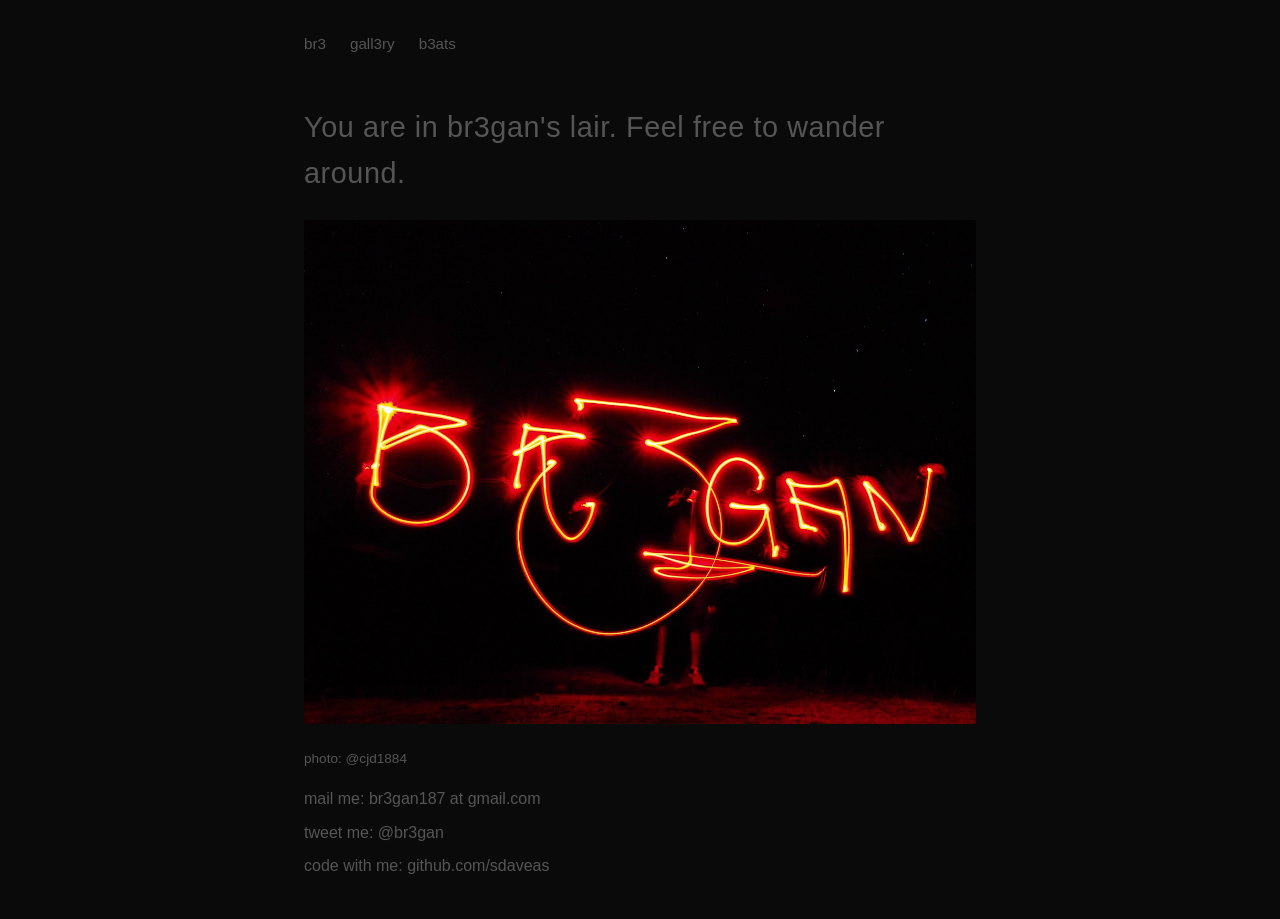
<file: index.html>
<!DOCTYPE html>
<html lang="en">
<head>
<meta charset="utf-8">
<meta name="viewport" content="width=device-width, initial-scale=1">
<title>br3</title>
<link rel="stylesheet" href="style.css">
<meta name="description" content="photo: @cjd1884">
<meta property="og:title" content="br3">
<meta property="og:url" content="https://br3gan.com/">
<meta property="og:description" content="photo: @cjd1884">
</head>
<body>
<div class="wrap">
<nav>
<a href="./" class="active">br3</a>
<a href="./gall3ry.html">gall3ry</a>
<a href="./b3ats.html">b3ats</a>
</nav>
<h1>You are in br3gan's lair. Feel free to wander around.</h1>
<img src="./assets/br3gan.png" alt="cover photo">
<p class="credit">photo: @cjd1884</p>
<ul class="contact">
<li>mail me: <a href="mailto:br3gan187@gmail.com">br3gan187 at gmail.com</a></li>
<li>tweet me: <a href="https://twitter.com/br3gan">@br3gan</a></li>
<li>code with me: <a href="https://github.com/sdaveas">github.com/sdaveas</a></li>
</ul>
</div>
</body>
</html>
</file>
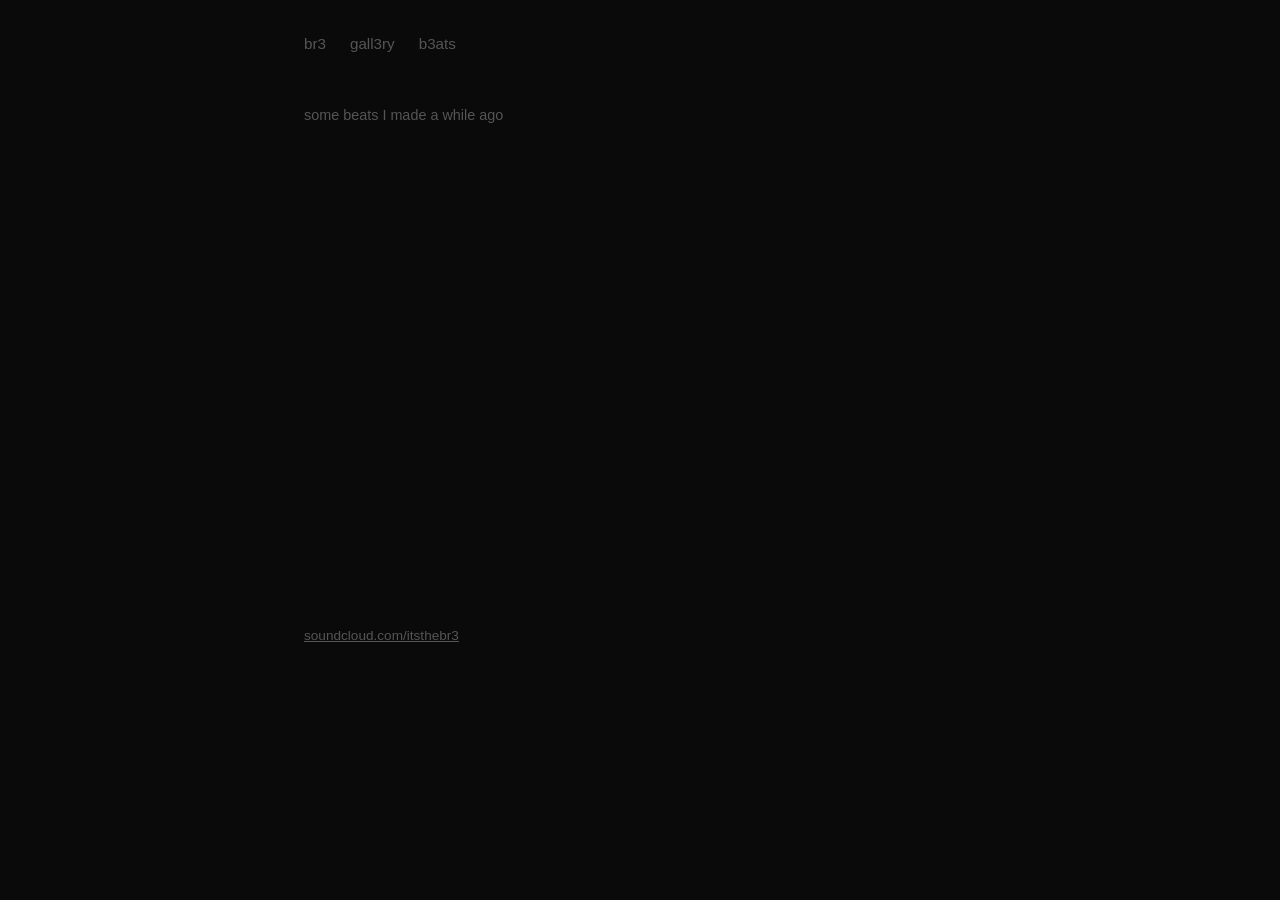
<file: b3ats.html>
<!DOCTYPE html>
<html lang="en">
<head>
<meta charset="utf-8">
<meta name="viewport" content="width=device-width, initial-scale=1">
<title>b3ats</title>
<link rel="stylesheet" href="style.css">
<meta name="description" content="some beats I made a while ago">
<meta property="og:title" content="beats">
<meta property="og:url" content="https://br3gan.com/beats">
<meta property="og:description" content="some beats I made a while ago">
</head>
<body>
<div class="wrap">
<nav>
<a href="./">br3</a>
<a href="./gall3ry.html">gall3ry</a>
<a href="./b3ats.html" class="active">b3ats</a>
</nav>
<p class="subtle">some beats I made a while ago</p>
<iframe width="100%" height="450" scrolling="no" frameborder="no" allow="autoplay"
src="https://w.soundcloud.com/player/?url=https%3A//soundcloud.com/itsthebr3/sets/beats&color=%23f2f5f4&auto_play=false&hide_related=false&show_comments=true&show_user=true&show_reposts=false&show_teaser=true"></iframe>
<p class="credit"><a href="https://soundcloud.com/itsthebr3">soundcloud.com/itsthebr3</a></p>
</div>
</body>
</html>
</file>
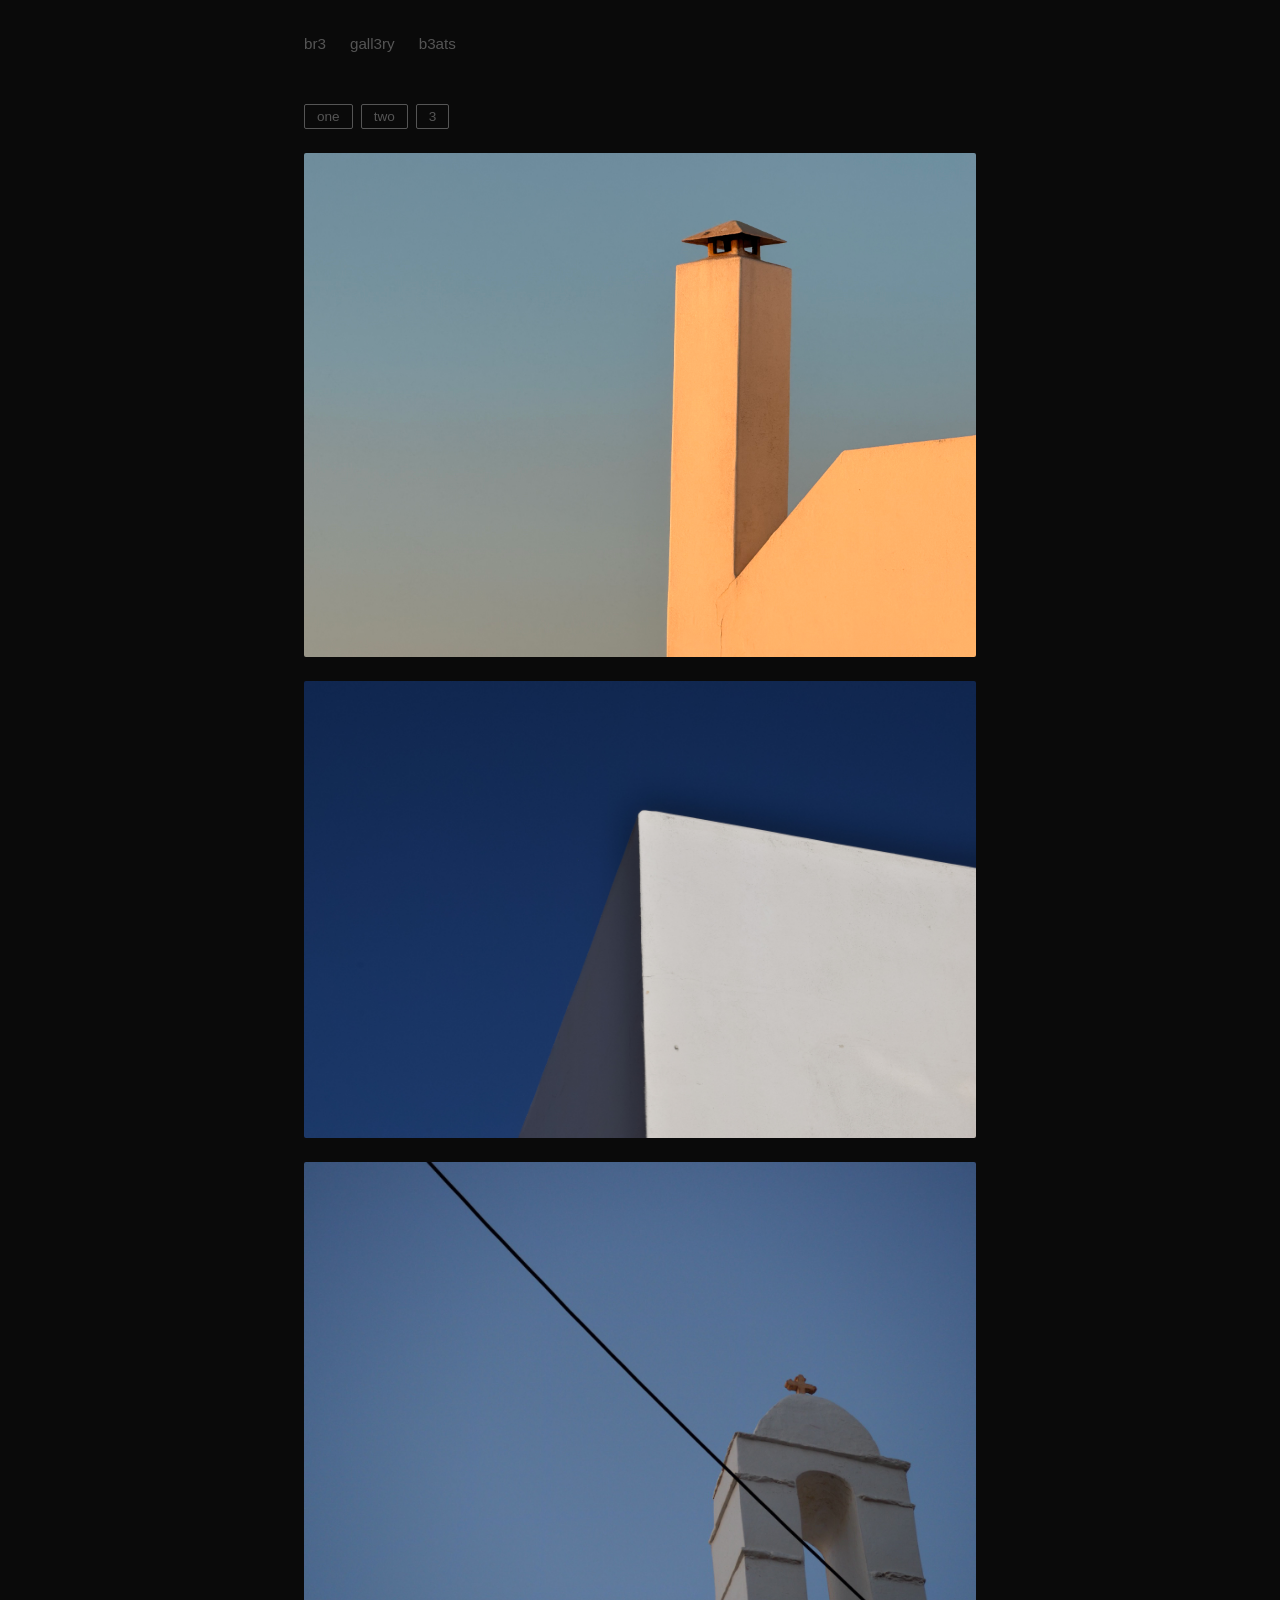
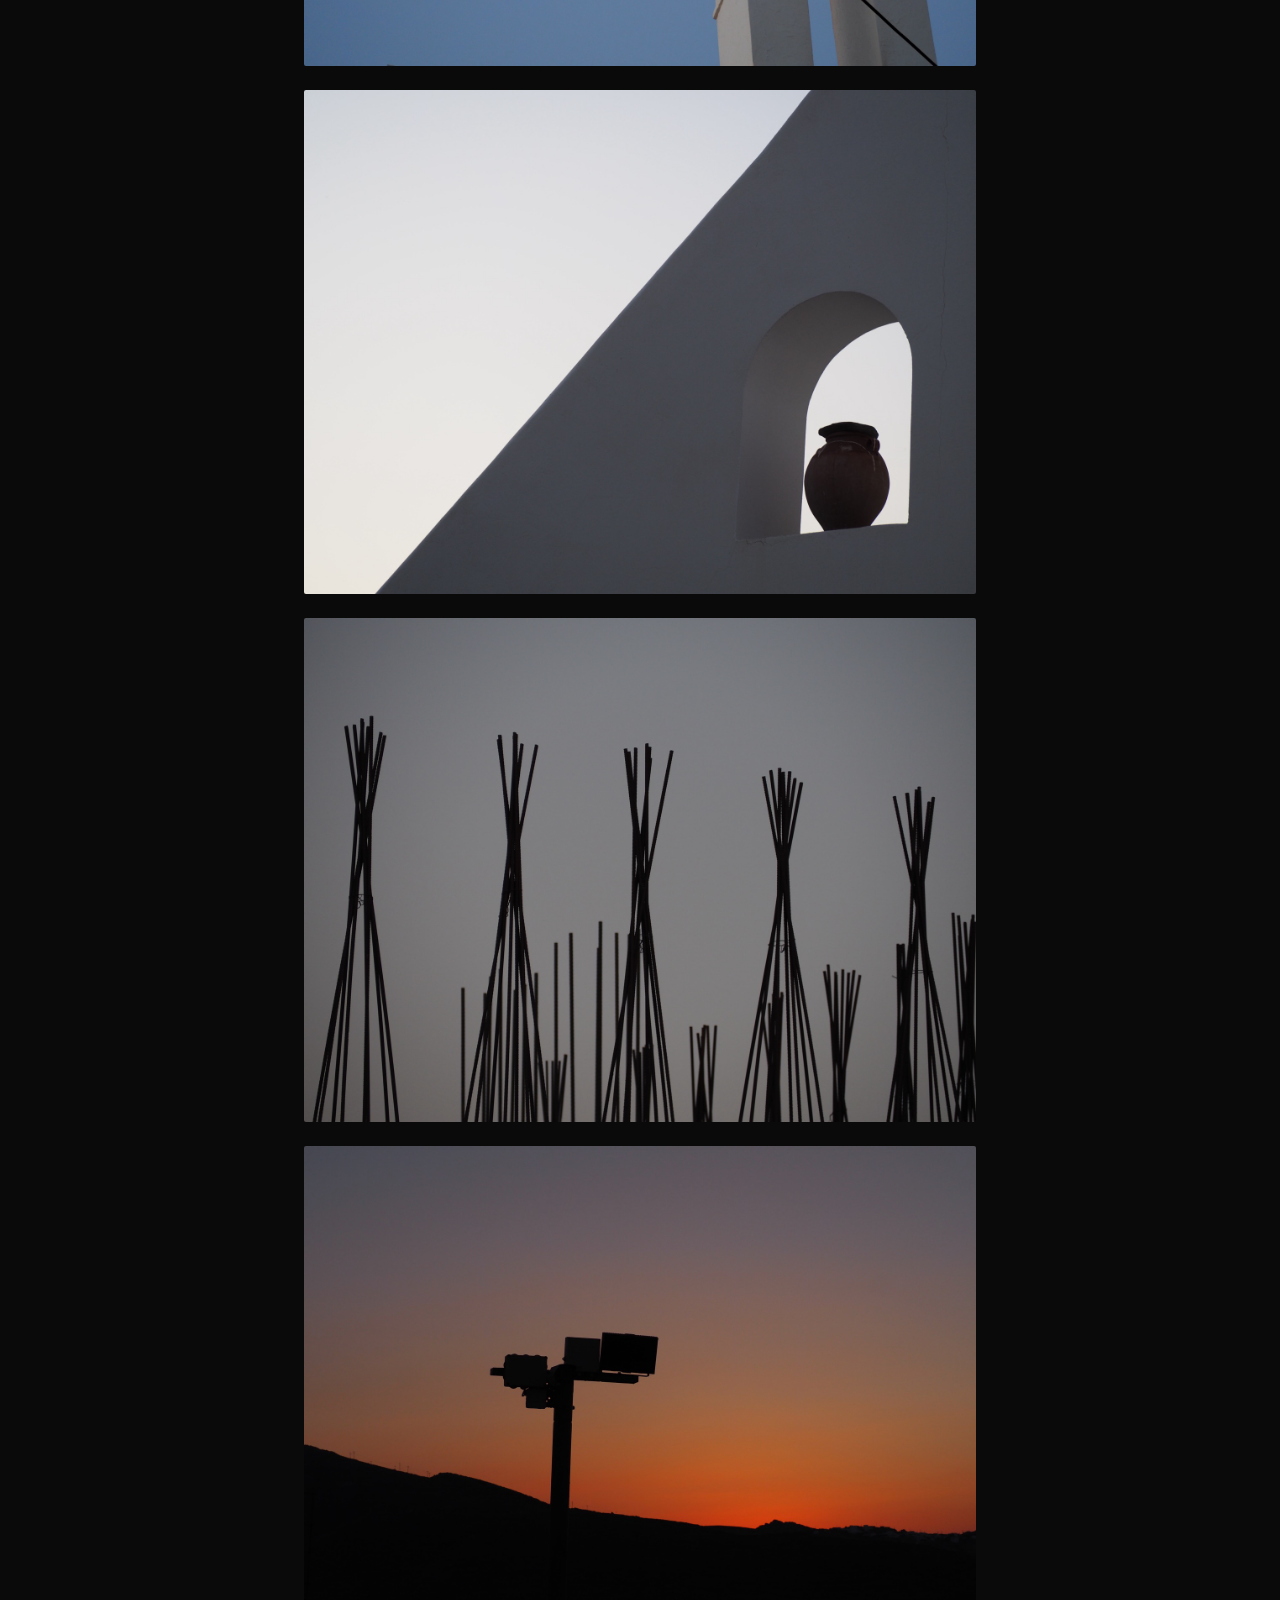
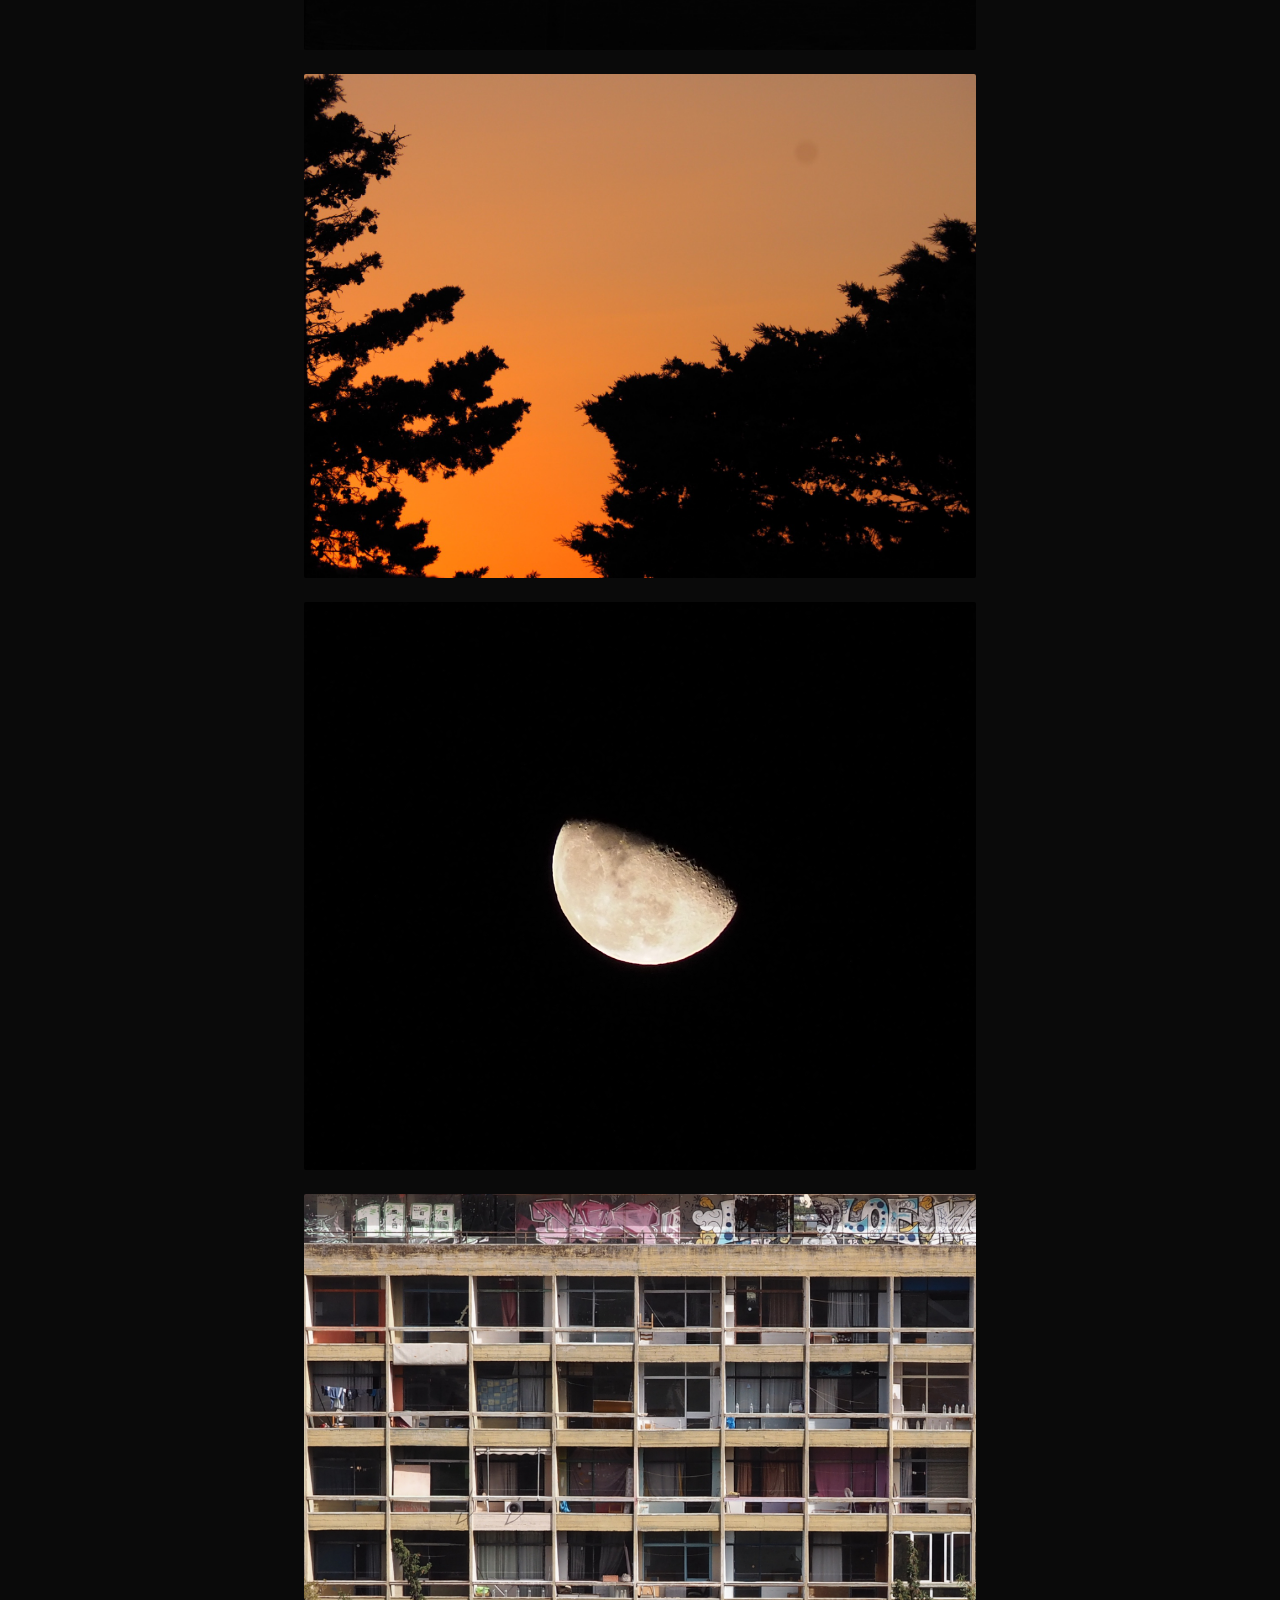
<file: gall3ry.html>
<!DOCTYPE html>
<html lang="en">
<head>
<meta charset="utf-8">
<meta name="viewport" content="width=device-width, initial-scale=1">
<title>gall3ry</title>
<link rel="stylesheet" href="style.css">
<meta name="description" content="mostly bw photos for fun">
<meta property="og:title" content="photos">
<meta property="og:url" content="https://br3gan.com/photos">
<meta property="og:description" content="mostly bw photos for fun">
</head>
<body>
<div class="wrap">
<nav>
<a href="./">br3</a>
<a href="./gall3ry.html" class="active">gall3ry</a>
<a href="./b3ats.html">b3ats</a>
</nav>
<div class="grid-toggle">
<button data-cols="1" class="active">one</button>
<button data-cols="2">two</button>
<button data-cols="3">3</button>
</div>
<div class="gallery" id="gallery">
<img src="./assets/photos/IMG_2660.jpg" alt="photo">
<img src="./assets/photos/DSC_0455_Original.JPG" alt="photo">

<img src="./assets/photos/P7190123.JPG" alt="photo">
<img src="./assets/photos/P7190121.JPG" alt="photo">
<img src="./assets/photos/P7190106.JPG" alt="photo">
<img src="./assets/photos/P7190098.JPG" alt="photo">
<img src="./assets/photos/P7190092.JPG" alt="photo">
<img src="./assets/photos/PA220077_crop.JPG" alt="photo">
<img src="./assets/photos/PA060001_crop.JPG" alt="photo">
</div>
<script>
var g=document.getElementById('gallery');
document.querySelectorAll('.grid-toggle button').forEach(function(b){
b.onclick=function(){document.querySelectorAll('.grid-toggle button').forEach(function(x){x.classList.remove('active')});b.classList.add('active');g.classList.remove('cols-2','cols-3');if(b.dataset.cols!='1')g.classList.add('cols-'+b.dataset.cols)}
});
var imgs=document.querySelectorAll('#gallery img'),cur=-1;
function show(i){if(cur>=0)imgs[cur].classList.remove('zoom');cur=(i+imgs.length)%imgs.length;imgs[cur].classList.add('zoom')}
imgs.forEach(function(img,i){img.onclick=function(){if(img.classList.contains('zoom')){img.classList.remove('zoom');cur=-1}else show(i)}});
document.onkeydown=function(e){if(cur<0)return;if(e.key==='ArrowLeft')show(cur-1);if(e.key==='ArrowRight')show(cur+1);if(e.key==='Escape'){imgs[cur].classList.remove('zoom');cur=-1}};
</script>
</div>
</body>
</html>
</file>
<file: style.css>
*{margin:0;padding:0;box-sizing:border-box}
:root{--bg:#0a0a0a;--fg:#555;--dim:#555;--accent:#555}
body{background:var(--bg);color:var(--fg);font:16px/1.6 -apple-system,BlinkMacSystemFont,"Segoe UI",Helvetica,Arial,sans-serif;min-height:100vh}
.wrap{max-width:720px;margin:0 auto;padding:2rem 1.5rem}
nav{display:flex;gap:1.5rem;margin-bottom:3rem;font-size:.95rem}
nav a{color:var(--dim);text-decoration:none;transition:color .2s}
nav a:hover,nav a.active{color:var(--fg)}
h1{font-weight:300;font-size:1.8rem;margin-bottom:1.5rem;letter-spacing:.02em}
h2{font-weight:300;font-size:1.2rem;color:var(--accent);margin:2.5rem 0 1rem}
p{margin-bottom:1rem}
a{color:var(--fg)}
img{max-width:100%;height:auto;display:block;margin-bottom:1.5rem;border-radius:2px}
.gallery{display:grid;grid-template-columns:1fr;gap:1.5rem}
.gallery.cols-2{grid-template-columns:repeat(2,1fr)}
.gallery.cols-3{grid-template-columns:repeat(3,1fr)}
.grid-toggle{display:flex;gap:.5rem;margin-bottom:1.5rem}
.grid-toggle button{background:none;border:1px solid var(--dim);color:var(--dim);padding:.25rem .75rem;border-radius:2px;cursor:pointer;font-size:.85rem}
.grid-toggle button.active{color:var(--fg);border-color:var(--fg)}
.gallery img{margin:0;cursor:zoom-in}
.gallery img.zoom{position:fixed;inset:0;width:auto;height:auto;max-width:90vw;max-height:90vh;margin:auto;object-fit:contain;z-index:999;cursor:zoom-out;background:rgba(0,0,0,.9)}
.contact{list-style:none}
.contact li{margin-bottom:.5rem;color:var(--dim)}
.contact a{color:var(--accent);text-decoration:none}
.contact a:hover{color:var(--fg)}
.credit{color:var(--dim);font-size:.85rem;margin-top:.5rem}
iframe{width:100%;border:0;border-radius:4px;filter:invert(.92) hue-rotate(180deg) contrast(.9)}
.subtle{color:var(--dim);font-size:.9rem;margin-bottom:2rem}
</file>
